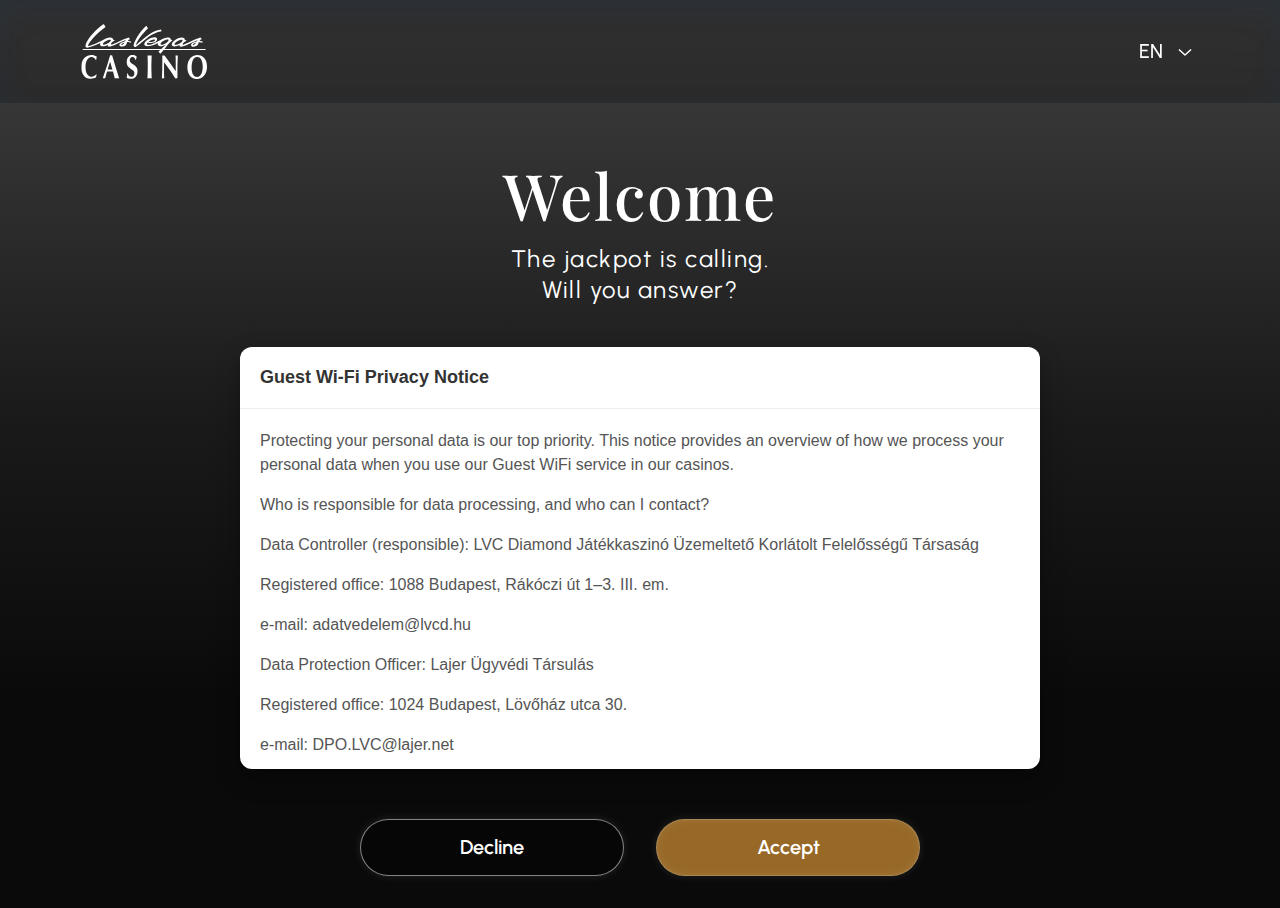
<file: Vegas Captive/index.html>
<!DOCTYPE html>
<html lang="en">
<head>
  <meta charset="UTF-8">
  <meta name="viewport" content="width=device-width, initial-scale=1.0">
  <title>Las Vegas Casino - Guest WiFi</title>
  
  <!-- Font imports -->
  <link rel="preconnect" href="https://fonts.googleapis.com">
  <link rel="preconnect" href="https://fonts.gstatic.com" crossorigin>
  <link href="https://fonts.googleapis.com/css2?family=Playfair+Display:wght@400;700&family=Urbanist:wght@400;500;700&display=swap" rel="stylesheet">
  <link rel="stylesheet" href="css/normalize.css">
  <link rel="stylesheet" href="css/style.css">
  
</head>
<body>
    <svg width="0" height="0" class="hidden">
        <symbol fill="none" xmlns="http://www.w3.org/2000/svg" viewBox="0 0 129 56" id="logo">
          <g clip-path="url(#clip0_7816_8024)">
            <path fill-rule="evenodd" clip-rule="evenodd" d="M15.9113 51.2585C14.7323 52.6922 12.8478 53.7873 11.2243 53.7873C9.41717 53.7873 7.61007 52.76 6.51147 50.8803C5.36124 48.8962 4.96827 46.3675 4.96827 43.9431C4.96827 38.9872 6.74955 33.6897 11.0981 33.6925C12.799 33.6925 14.4742 34.8892 15.4437 36.7011H15.8109C16.0203 35.5383 16.178 34.3784 16.4132 33.2156C14.8958 32.1544 12.799 31.573 11.0722 31.573C8.45339 31.573 5.67963 32.4253 3.66314 34.7142C1.38275 37.3446 0.648438 40.5253 0.648438 44.4201C0.648438 46.9489 1.14467 49.17 2.29777 51.1879C2.79401 52.0431 3.50251 52.9999 4.18232 53.6151C4.83632 54.1626 6.32789 55.0855 7.06221 55.2916C8.34439 55.6387 9.18196 55.8109 10.4928 55.8109C12.2454 55.8109 14.107 55.4016 15.676 54.3376L16.2526 51.4335L15.9113 51.2613V51.2585ZM22.6061 55.3621C22.9991 55.2605 23.4437 55.19 23.8367 55.19C24.2555 55.19 24.6743 55.2577 25.0672 55.3621C25.486 53.1071 26.1429 50.9876 26.7194 48.8342L26.8514 48.3544C27.9242 48.3205 28.9711 48.2866 30.0468 48.2866C31.0163 48.2866 31.9571 48.3544 32.9267 48.3911C33.6323 50.6799 34.183 53.0055 34.7309 55.3649C35.4623 55.2633 36.1967 55.1956 36.931 55.1956C37.6653 55.1956 38.4226 55.2972 39.1569 55.3649V55.0573L39.0249 54.682C36.4864 47.3666 34.4986 39.7802 32.1694 32.3632L31.9858 31.7818C31.6445 31.8496 31.3318 31.954 30.9905 31.9512C30.6492 31.9512 30.3365 31.8496 29.9952 31.779C28.343 37.6917 26.4584 43.5 24.5452 49.2434L22.6061 55.0884V55.3621ZM27.6086 45.9977C28.2913 43.3674 29.1547 40.8725 29.9923 38.3437C30.804 40.9741 31.5871 43.6411 32.3214 46.3082H27.5312L27.6086 46.0006V45.9977ZM56.2497 36.6051C56.5107 35.479 56.7746 34.3501 57.0873 33.2551C57.0099 33.1535 56.9295 33.1196 56.8521 33.0152C55.6474 32.0246 54.3394 31.6464 52.9511 31.6464C51.3275 31.6464 50.1744 31.9879 48.8923 33.32C47.5039 34.7876 46.9016 36.3624 46.9016 38.719C46.9016 40.5987 47.4236 42.8198 48.7058 43.8443C49.3885 44.3919 50.0683 45.0749 50.7997 45.5208C51.8209 46.136 52.8162 46.819 53.7313 47.6742C54.3594 48.4588 54.7008 49.1418 54.7008 50.3046C54.7008 52.6301 53.2608 53.7562 51.6373 53.7562C49.8302 53.7562 48.4161 52.4213 48.026 50.0985H47.5298C47.372 51.569 47.0852 52.9688 46.7696 54.4054C48.0002 55.4016 49.5434 55.8476 50.9862 55.8476C52.2684 55.8476 53.3412 55.6754 54.5201 54.9529C55.7506 54.1993 56.6943 53.2793 57.2967 51.6367C57.638 50.7477 57.9249 49.4494 57.9249 48.4221C57.9249 47.4653 57.7958 46.2687 57.4803 45.3797C56.1465 41.3805 49.9679 40.593 49.9679 36.972C49.9679 36.0492 50.2289 35.2307 50.7538 34.6154C51.4078 33.828 51.9844 33.6925 52.8478 33.6925C54.3394 33.6925 55.3347 34.8186 55.8596 36.5967H56.2526L56.2497 36.6051ZM72.3473 31.9935C71.6416 32.0612 70.9073 32.1657 70.2017 32.1657C69.496 32.1657 68.7876 32.0612 68.0819 31.9935C68.1852 33.5317 68.2368 35.0359 68.2626 36.5741C68.2885 38.0445 68.3143 39.5121 68.3143 40.9825C68.3143 41.5978 68.3143 42.213 68.3143 42.8283C68.3143 47.0307 68.2339 51.2021 67.9701 55.3706C68.7302 55.269 69.4903 55.2013 70.2734 55.2013C70.9561 55.2013 71.6617 55.3029 72.3415 55.3734C72.2899 53.697 72.1838 51.9895 72.1579 50.313C72.1063 47.9564 72.003 45.597 72.003 43.2375C72.003 41.0164 72.1092 38.7614 72.1608 36.5402C72.1866 35.0359 72.2669 33.4978 72.3444 31.9935M85.0859 55.3734C84.9023 52.4693 84.9023 49.5284 84.9052 46.6243V43.5141C84.9052 41.976 84.9597 40.4717 84.9855 38.9335L87.8395 42.8311C90.7969 46.8981 93.6223 51.1033 96.3989 55.3762C97.0271 55.2041 97.6294 55.1363 98.2576 55.3085C98.3609 55.3424 98.4383 55.3424 98.5473 55.3762C98.5473 52.9858 98.5473 50.5924 98.5473 48.1653V44.6797C98.5473 42.5263 98.6535 40.4068 98.7051 38.2562C98.7309 36.8196 98.837 35.3492 98.8887 33.9155C98.9173 33.3002 98.9403 32.6511 98.969 32.0358C98.576 32.0697 98.183 32.1741 97.7901 32.1741C97.3971 32.1741 97.0041 32.0725 96.6111 32.002L96.637 32.6511C96.6886 34.0171 96.7947 35.4198 96.7947 36.7858C96.7947 38.0502 96.8205 39.3145 96.8205 40.5789C96.8205 43.0738 96.8205 45.6026 96.7919 48.0975C93.1002 42.5941 89.202 37.401 85.4329 31.9992C85.04 32.1008 84.647 32.1713 84.254 32.1713C83.8611 32.1713 83.4681 32.1036 83.0751 31.9992C83.1009 32.5467 83.1267 33.0575 83.1267 33.605C83.1267 35.4508 83.1497 37.2966 83.1497 39.1085C83.1497 44.5414 83.0694 49.9772 82.6764 55.3762C83.0694 55.2746 83.4882 55.2069 83.8811 55.2069C84.1422 55.2069 84.6413 55.3085 84.9023 55.3452L85.0859 55.3791V55.3734ZM128.648 43.6609C128.648 41.8151 128.413 39.9693 127.865 38.2618C127.263 36.3144 126.345 35.0162 125.037 33.8195C123.31 32.2137 121.084 31.5307 118.962 31.5278C116.317 31.5278 113.83 32.3802 111.762 34.669C109.694 36.9918 108.647 40.2741 108.644 43.7935C108.644 47.2452 109.298 50.1493 111.208 52.6132C113.041 54.9726 115.789 56.0028 118.328 56.0028C121.05 56.0028 123.459 55.1448 125.556 52.7854C127.573 50.4965 128.648 47.1126 128.648 43.6609ZM118.463 53.9792C114.536 53.9792 112.993 49.2264 112.993 44.7842C112.993 42.3908 113.205 39.656 114.014 37.5055C114.381 36.5148 115.167 35.3182 115.847 34.669C116.79 33.7462 117.628 33.5063 118.807 33.5091C122.734 33.5091 124.303 38.6033 124.303 43.0118C124.303 45.4051 124.065 47.9338 123.176 50.0534C122.154 52.4467 120.608 53.982 118.463 53.982" fill="white"></path>
            <path d="M127.246 25.4938H2.05371V26.4477H127.246V25.4938Z" fill="white"></path>
            <path fill-rule="evenodd" clip-rule="evenodd" d="M55.8736 23.5182C58.9055 21.6809 61.6793 19.2791 64.2637 17.168C69.4383 12.9995 74.1655 9.03136 81.2447 7.74722C82.2286 7.67384 82.286 7.51014 82.3118 7.48474L81.8614 5.64743C72.0572 6.76506 63.8794 15.3335 56.5965 21.2886C56.3899 21.4608 56.3182 21.2519 56.4014 21.0035C56.9435 18.8868 59.1981 15.6412 59.9525 14.3683C60.5348 13.3551 64.8231 8.1 68.4946 4.6314C68.2766 4.12339 67.5595 2.58242 66.9084 1.67928C62.8094 4.74994 55.2827 15.0259 53.817 21.5595C54.0235 22.0563 54.6631 23.5888 55.8707 23.5182M75.6599 16.1859C74.917 15.0062 70.491 16.9931 69.2404 18.0938C71.4376 18.7147 76.3053 17.645 75.6599 16.1859ZM91.6829 15.9008L91.9582 15.7258L93.3695 16.7108C93.8629 17.0185 92.9737 17.1568 92.3397 17.5039C90.7105 18.4155 84.5663 26.428 81.1673 30.3199L79.2282 28.2597C82.0565 25.5982 84.4602 23.1146 86.7062 21.1305C84.7729 22.1296 82.547 22.759 81.0669 22.6405C79.2167 22.4937 77.7797 21.5341 78.8295 19.3835C76.1131 21.108 70.884 22.6941 67.789 22.6913C65.6463 22.6913 64.8317 21.7881 64.7485 20.727C64.6251 19.1239 66.5154 16.8886 69.4814 15.263C72.1318 13.8067 76.1562 12.6891 77.6449 14.6252C78.4222 16.1407 77.2519 17.6648 75.8148 18.3054C73.5774 19.344 69.7825 19.4569 68.073 19.1945C67.614 19.7363 67.4075 20.2302 67.6312 20.7185C69.4125 22.934 79.8679 17.2527 83.2067 15.2686C85.2806 14.12 88.1748 13.0955 90.4064 13.9224C91.4333 14.3599 91.723 15.1416 91.6857 15.9008M89.3853 16.1125C87.8535 14.9102 80.9894 18.4211 81.3623 20.5943C81.6291 21.5821 84.2824 20.8906 86.2243 19.7928C88.2924 18.6243 90.0565 16.8689 89.3824 16.1125M117.329 19.2057C117.143 19.265 113.853 20.3121 114.427 21.3648C114.848 21.9829 116.905 20.7636 117.329 19.2057ZM96.7657 21.2124C94.9156 21.3196 95.5696 19.8746 96.3612 19.1408C97.8958 17.6873 99.6083 16.5725 102.293 16.0504C102.858 15.9855 104.011 15.9855 103.696 16.962C102.844 19.0872 98.9514 21.0035 96.7628 21.2124M93.1142 19.4964C92.116 21.2829 93.0425 22.7336 95.2971 22.8239C97.3164 22.8437 98.7822 22.2651 100.908 21.3479C100.127 22.8606 101.232 23.363 103.409 22.8888C108.176 21.8841 113.084 18.5594 119.004 16.4371C118.649 16.8604 118.368 17.2358 117.958 17.8595C117.077 18.1897 114.544 18.6187 112.918 20.2302C112.218 20.9753 112.146 21.8643 112.978 22.5953C113.959 23.4646 116.985 23.2698 118.494 22.0083C119.865 20.8765 119.776 19.6545 120.261 18.5989C121.331 18.4381 123 18.5651 123.752 19.1324C124.394 18.4917 124.377 17.9018 124.193 17.7974C123.241 17.422 122.143 17.233 120.984 17.36C121.219 17.0015 122.048 15.994 122.272 15.7908C122.461 15.7738 122.604 15.7654 122.877 15.7795C123.112 15.7879 123.078 15.5565 123.032 15.39C122.822 14.7888 122.34 14.0466 121.962 13.8293C113.744 16.4173 104.393 22.0421 103.98 20.9499C103.704 20.0214 104.493 18.5256 107.623 17.2104C107.99 17.1031 107.772 17.0269 107.597 16.9084C107.192 16.5951 106.696 16.2282 106.211 15.9291C106.131 15.9601 106.094 15.9714 105.945 16.0504C106.008 15.3618 105.701 14.8679 105.463 14.6026C102.97 12.5479 98.1253 15.0965 97.3336 15.5085C95.3688 16.6008 93.5789 18.4042 93.1171 19.5049M34.6129 16.8068C34.2085 16.4963 33.7094 16.1266 33.2275 15.8303C33.1472 15.8613 33.1099 15.8726 32.9607 15.9516C33.0238 15.263 32.7169 14.7691 32.4817 14.5038C29.9862 12.4492 25.064 14.9977 24.2752 15.4097C20.8302 17.3289 11.6169 21.6611 7.64988 22.5022C7.61259 22.5022 7.48925 22.347 7.51793 22.1748C8.28666 17.6422 18.6015 7.49321 25.3566 2.93802L23.5724 -0.00280762C18.4007 2.97754 4.30244 16.5104 5.01954 23.3065C5.54733 23.7101 6.58856 24.3903 7.55235 23.9924C11.5165 22.9142 14.9156 21.9603 20.1332 19.4315C19.1321 21.1926 20.0586 22.6433 22.3132 22.7336C24.3326 22.7534 25.7983 22.1748 27.9238 21.2575C27.1436 22.7703 28.2479 23.2727 30.4251 22.7985C35.1924 21.7938 40.1002 18.4691 46.0206 16.3468C45.6621 16.7701 45.3838 17.1426 44.9736 17.7664C44.093 18.0966 41.5602 18.5256 39.9339 20.1371C39.234 20.8822 39.1651 21.7712 39.9941 22.5022C40.9751 23.3715 44.0013 23.1767 45.51 21.9151C46.8811 20.7862 46.7922 19.5613 47.2799 18.5086C48.3498 18.3506 50.0192 18.4748 50.7707 19.042C51.4132 18.4014 51.396 17.8087 51.2124 17.7071C50.2601 17.3289 49.1615 17.1426 48.0027 17.2668C48.235 16.9084 49.0669 15.9008 49.2906 15.6948C49.4799 15.6779 49.6233 15.6694 49.8958 15.6835C50.1311 15.692 50.0966 15.4606 50.0536 15.294C49.8442 14.6929 49.3623 13.9506 48.9837 13.7333C40.7628 16.3242 31.4118 21.9462 31.0016 20.854C30.7263 19.9254 31.5151 18.4296 34.6445 17.1144C35.0117 17.0072 34.7937 16.931 34.6187 16.8096M23.7818 21.1221C21.9317 21.2293 22.5857 19.7843 23.3774 19.0505C24.912 17.597 26.6216 16.4822 29.3121 15.9601C29.8743 15.8952 31.0303 15.8952 30.7148 16.8717C29.8629 18.9941 25.9704 20.9132 23.7818 21.1221ZM44.3483 19.1154C44.1619 19.1747 40.8718 20.2218 41.4455 21.2745C41.8672 21.8954 43.9238 20.6762 44.3483 19.1154Z" fill="white"></path>
          </g>
          <defs>
            <clipPath id="clip0_7816_8024">
              <rect width="128" height="56" fill="white" transform="translate(0.648438)"></rect>
            </clipPath>
          </defs>
        </symbol>
        <symbol fill="none" xmlns="http://www.w3.org/2000/svg" viewBox="0 0 32 32" id="tablericonchevrondown">
            <path d="M11.5 14L17 19L22.5 14" stroke="white" stroke-width="1.5" stroke-linecap="square" stroke-linejoin="round"></path>
          </symbol>
      </svg>
  <header>
    <div class="logo-container">
        <svg class="icon icon_logo">
            <use xlink:href="#logo"></use>
          </svg>
    </div>
    <div class="language-dropdown">
      <button class="language-selector">
        <span data-key="language">EN</span>
        <svg class="icon icon__chevron">
          <use xlink:href="#tablericonchevrondown"></use>
        </svg>
      </button>
      <div class="language-options">
        <div class="language-option" data-lang="en">EN</div>
        <div class="language-option" data-lang="hu">HU</div>
      </div>
    </div>
  </header>
  
  <main>
    <div class="main-content">
      <div class="title">
          <h1 data-key="welcome">Welcome</h1>
          <h2 data-key="tagline" data-has-html="true">The jackpot is calling.<br>Will you answer?</h2>
      </div>
      <div class="privacy-card">
        <div class="card-header">
          <h3 class="card-title" data-key="privacyTitle">Guest Wi-Fi Privacy Notice</h3>
        </div>
        <div class="card-content">
          <p data-key="privacyIntro">Protecting your personal data is our top priority. This notice provides an overview of how we process your personal data when you use our Guest WiFi service in our casinos.</p>
          <p data-key="whoResponsible">Who is responsible for data processing, and who can I contact?</p>
          <p data-key="dataController">Data Controller (responsible): LVC Diamond Játékkaszinó Üzemeltető Korlátolt Felelősségű Társaság</p>
          <p data-key="registeredOffice">Registered office: 1088 Budapest, Rákóczi út 1–3. III. em.</p>
          <p data-key="email">e-mail: adatvedelem@lvcd.hu</p>
          <p data-key="dataProtectionOfficer">Data Protection Officer: Lajer Ügyvédi Társulás</p>
          <p data-key="dpoOffice">Registered office: 1024 Budapest, Lövőház utca 30.</p>
          <p data-key="dpoEmail">e-mail: DPO.LVC@lajer.net</p>
          <p data-key="purpose">What is the purpose of processing your data? The purpose of processing your data is to ensure the proper operation of the Guest WiFi service.</p>
          <p data-key="whatData">What data do we use and how do we source it? IP address, MAC address, timestamp, name of the connected device, type of operating system of the connected device, which URLs it opened, when did it open the URLs, how long did it view them, how many times did it open them, when did it first appear on the network, when did it last appear on the network. The data is collected directly from the Guest WiFi user when they connect to the network.</p>
          <p data-key="legalBasis">What is the legal basis for processing your data? The processing of your personal data is based on your consent, in accordance with Article 6(1)(a) of the GDPR.</p>
          <p data-key="notObligated">You are not obligated to use the Guest WiFi service. By choosing to connect, you voluntarily consent to the processing of your personal data as outlined in this notice.</p>
          <p data-key="whoReceive">Who will receive my data? Will the data be transferred to a third country?</p>
          <p data-key="dataTransfer">Your personal data will not be transferred to any third party or third country. It will only be accessible to the Data Controller's employees who are responsible for providing and maintaining the Guest WiFi service, and only on a need-to-know basis.</p>
          <p data-key="howLong">How long will my data be stored?</p>
          <p data-key="dataStorage">Your data will be stored until you withdraw your consent, but no longer than 2 days after using the WiFi service.</p>
          <p data-key="rights">What are my rights with regard to data protection? Every data subject has the right of access pursuant to Article 15 GDPR, the right to rectification pursuant to Article 16 GDPR, the right to erasure pursuant to Article 17 GDPR, the right to restriction of processing pursuant to Article 18 GDPR, the right to objection pursuant to Article 21 GDPR and the right to data portability pursuant to Article 20 GDPR.</p>
          <p data-key="furtherRights">Furthermore, the relevant provisions of the GDPR are also applicable. You may exercise the above rights in person by the Data Controller, but you can also contact the Data Protection Officer of the Data Controller via the other contact details indicated in this notice. In addition to the above, you have the right to lodge a complaint, if if you believe that the Data Controller has infringed its obligations concerning the processing. Should you not agree with the Data Controller's answer, or the Data Controller does not respond within 25 days, you may file a petition at the Court. You may choose to start proceedings at the competent court of your domicile or residence.</p>
          <p data-key="complaint">You may lodge a complaint (Article 77 GDPR) with the National Authority for Data Protection and Freedom of Information (in Hungarian: Nemzeti Adatvédelmi és Információszabadság Hatóság) (registered seat: 1055 Budapest, Falk Miksa utca 9-11; mail address: 1363 Budapest, Pf.: 9.; phone number: 06-1-391-1400; Fax: 06-1-391-1410; e-mail address: ugyfelszolgalat@naih.hu; website: www.naih.hu).</p>
          <p data-key="profiling">Will profiling or fully automated decision-making processes be used? No</p>
          <p data-key="moreInfo">For more information, please visit our Data Protection Policy at lasvegascasino.hu. The user is responsible for any damage or misuse caused by their intentional or negligent behavior while using the Guest WiFi network.</p>
          <p data-key="effective">Effective - from 2025.04.02</p>
        </div>
      </div>
    </div>

    <div id="warning" class="warning">
      <svg class="warning-icon" xmlns="http://www.w3.org/2000/svg" viewBox="0 0 24 24" fill="none" stroke="currentColor" stroke-width="2" stroke-linecap="round" stroke-linejoin="round">
        <circle cx="12" cy="12" r="10"></circle>
        <line x1="12" y1="8" x2="12" y2="12"></line>
        <line x1="12" y1="16" x2="12.01" y2="16"></line>
      </svg>
      <span data-key="warning">You must accept the privacy notice to use the WiFi service.</span>
    </div>
  
    <div class="button-container">
      <button id="decline-button" class="button button-secondary" data-key="decline">Decline</button>
      <a href="https://lasvegascasino.hu/" class="button button-primary" data-key="accept">Accept</a>
    </div> 
  </main>

  <script src="js/script.js"></script>
</body>
</html>
</file>
<file: Vegas Captive/css/style.css>
/* Reset and base styles */
* {
  margin: 0;
  padding: 0;
  box-sizing: border-box;
}

html {
  font-size: 62.5%;
  width: 100%;
}

body {
  font-family: 'Urbanist', sans-serif;
  color: white;
  background: linear-gradient(0deg, #0A0A0A 23%, #1A1A1A 54%, #404040 100%);
  min-height: 100vh;
  display: flex;
  flex-direction: column;
  overflow: auto;
}

/* Header styles */
header {
  display: flex;
  justify-content: space-between;
  align-items: center;
  padding: 2.4rem 1.6rem 2.4rem 2.4rem;
  background: hsla(0, 0%, 10%, 0.4);
  backdrop-filter: blur(20px);
  box-shadow: inset 0 8px 30px rgba(0, 67, 140, 0.1);
}

.logo-container {
  display: flex;
  align-items: center;
}

.icon_logo {
  width: 8.4rem;
  height: 4.2rem;
}

/* Language selector styles */

.language-dropdown {
  position: relative;
  z-index: 100;
}

.language-selector {
  display: flex;
  align-items: center;
  gap: 0.5rem;
  background-color: transparent;
  border: none;
  border-radius: 0.4rem;
  padding: 0.5rem 1rem 0.5rem 1.8rem;
  color: white;
  font-size: 2rem;
  font-weight: 500;
  cursor: pointer;
  transition: background-color 0.2s ease;
}

.language-selector:hover {
  background-color: rgba(70, 70, 70, 0.8);
}

.icon__chevron {
  width: 3.2rem;
  height: 3.2rem;
  transition: transform 0.3s ease;
}

/* Language options dropdown */
.language-options {
  position: absolute;
  top: calc(100% + 0.5rem);
  right: 0;
  background: rgba(30, 30, 30, 0.95);
  backdrop-filter: blur(10px);
  border-radius: 0.4rem;
  overflow: hidden;
  width: 8rem;
  max-height: 0;
  transition: max-height 0.3s ease, opacity 0.3s ease;
  opacity: 0;
  z-index: 100;
  box-shadow: 0 0.5rem 1rem rgba(0, 0, 0, 0.5);
  visibility: hidden;
}

.language-options.show {
  max-height: 10rem;
  opacity: 1;
  visibility: visible;
}

.language-option {
  padding: 0.75rem 1.5rem;
  cursor: pointer;
  transition: background-color 0.2s ease;
  display: flex;
  align-items: center;
  justify-content: space-between;
  font-family: var(--font-urbanist), sans-serif;
  font-size: 1.8rem;
  font-weight: 500;
}

.language-option:hover {
  background-color: rgba(60, 60, 60, 0.8);  
}

.language-option.active {
  background-color: rgba(151, 104, 38, 0.3);
}

.language-option.active::after {
  content: "✓";
  margin-left: 0.5rem;
  color: rgba(151, 104, 38, 1);
}

/* Tablet and larger screens */
@media screen and (min-width: 768px){

  .icon_logo {
    width: 12.8rem;
    height: 5.5rem;
  }

  header {
    padding: 2.4rem 7rem 2.4rem 8rem;
  }
}

/*Typography*/

h1 {
  font-family: 'Playfair Display', serif;
  font-size: 3.2rem;
  line-height: 1.0;
  margin: 0;
  font-weight: 500;
  letter-spacing: 2px;
}

h2 {
  font-size: 2rem;
  font-weight: 400;
  line-height: 1.3;
  letter-spacing: 1.5px;
}

h3 {
  font-family: 'Inter', sans-serif; 
  font-size: 1.8rem;
}

p {
  font-family: 'Inter', sans-serif;
  font-size: 1.6rem;
}

  /* Larger screens */

  @media screen and (min-width: 768px){
  h1 {
    font-size: 5.4rem;
  }
  h2 {
    font-size: 2.4rem;
  }
  
  h3 {
    font-size: 2rem;
  }
  
  p {
    font-size: 1.8rem;
  }
}

@media screen and (min-width: 1024px){
  h1 {
    font-size: 6.4rem;
  }
  h2 {
    font-size: 2.4rem;
  }
  
  h3 {
    font-size: 2.4rem;
  }
  
  p {
    font-size: 2rem;
  }
}

    /* Main content styles */

     main {
      display: flex;
      flex-direction: column;
      align-items: center;
      justify-content: space-between;
      padding: 0 2.4rem;
      text-align: center;
      gap: 4rem;
      margin-bottom: 3.2rem;
    }

    .main-content {
      display: flex;
      flex-direction: column;
      align-items: center;
      text-align: center;
      gap: 3.2rem;
    }

    /* Title and description styles */

    .title {
      margin-bottom: 1rem;
      margin-top: 6rem;
      gap: 1.6rem;
      display: flex;
      flex-direction: column;
    }

    /* Larger screens */

@media screen and (min-width: 768px){
  main{
    padding: 0 8rem;
  }
}

@media screen and (min-width: 1024px){
  main{
    padding: 0 24rem;
  }
}


  /* Privacy notice card */

  .privacy-card {
      background: white;
      border-radius: 1.2rem;
      width: 100%;
      max-width: 96rem;
      box-shadow: 0 1rem 2.5rem rgba(0, 0, 0, 0.3);
      display: flex;
      flex-direction: column;
      overflow: hidden;
    }
    
    .card-header {
      padding: 2rem;
      border-bottom: 1px solid #eee;
    }
    
    .card-title {
      color: #333;
      text-align: left;
      font-size: 1.8rem;
    }
    
    .card-content {
      padding: 2rem;
      color: #333;
      overflow-y: auto;
      max-height: 44vh;
      text-align: left;
    }
    
    .card-content p {
      margin-bottom: 1.6rem;
      font-size: 1.6rem;
      color: #555;
      line-height: 1.5;
    }
    
    /* Custom scrollbar */

    .card-content::-webkit-scrollbar {
      width: 0.8rem;
    }
    
    .card-content::-webkit-scrollbar-track {
      background: rgba(0, 0, 0, 0.1);
      border-radius: 0.4rem;
    }
    
    .card-content::-webkit-scrollbar-thumb {
      background-color: rgba(151, 104, 38, 0.5);
      border-radius: 0.4rem;
    }

        /* Larger screens */

@media screen and (min-width: 768px){

  .card-content {
    max-height: 40vh;
  }
}


    /* Buttons */

    .button-container {
      display: flex;
      gap: 2rem;
      width: 100%;
      max-width: 56rem;
      margin-top: 1rem;
    }
    
    .button {
      flex: 1;
      display: flex;
      justify-content: center;
      align-items: center;
      padding: 1.2rem;
      border-radius: 5rem;
      font-size: 2rem;
      font-weight: 600;
      cursor: pointer;
      transition: all 0.3s ease;
      text-decoration: none;
    }
    
    .button:hover {
      transform: scale(1.05);
      box-shadow: 0 0.5rem 1.5rem rgba(0, 0, 0, 0.2);
    }
    
    .button:active {
      transform: scale(0.98);
    }
    
    .button-primary {
      background-color: rgba(151, 104, 38, 1);
      color: white;
      border: 1px solid rgba(255, 255, 255, 0.2);
      box-shadow: 0px 0px 10px 0px rgba(255, 255, 255, 0.1),
                  inset 0px 0px 10px 0px rgba(255, 255, 255, 0.1);
    }
    
    .button-secondary {
      background-color: rgba(0, 0, 0, 0.3);
      color: white;
      border: 1px solid rgba(255, 255, 255, 0.5);
      box-shadow: 0px 0px 10px 0px rgba(255, 255, 255, 0.1);
    } 


/* Larger screens */

@media screen and (min-width: 320px){

  .button {
    align-items: center;
    padding: 1.6rem;
 
  }
}
@media screen and (min-width: 390px){

  .button-container {
    gap: 3.2rem;
  }
  
}
    
    /* Warning message */

    .warning {
      background-color: #f44336;
      color: white;
      padding: 1.6rem;
      border-radius: 0.8rem;
      margin-top: 2rem;
      width: 100%;
      max-width: 56rem;
      display: none; /* This ensures it's hidden by default */
      align-items: center;
      gap: 1rem;
      font-size: 1.6rem;
    }
    
    .warning-icon {
      width: 2.4rem;
      height: 2.4rem;
    }
</file>
